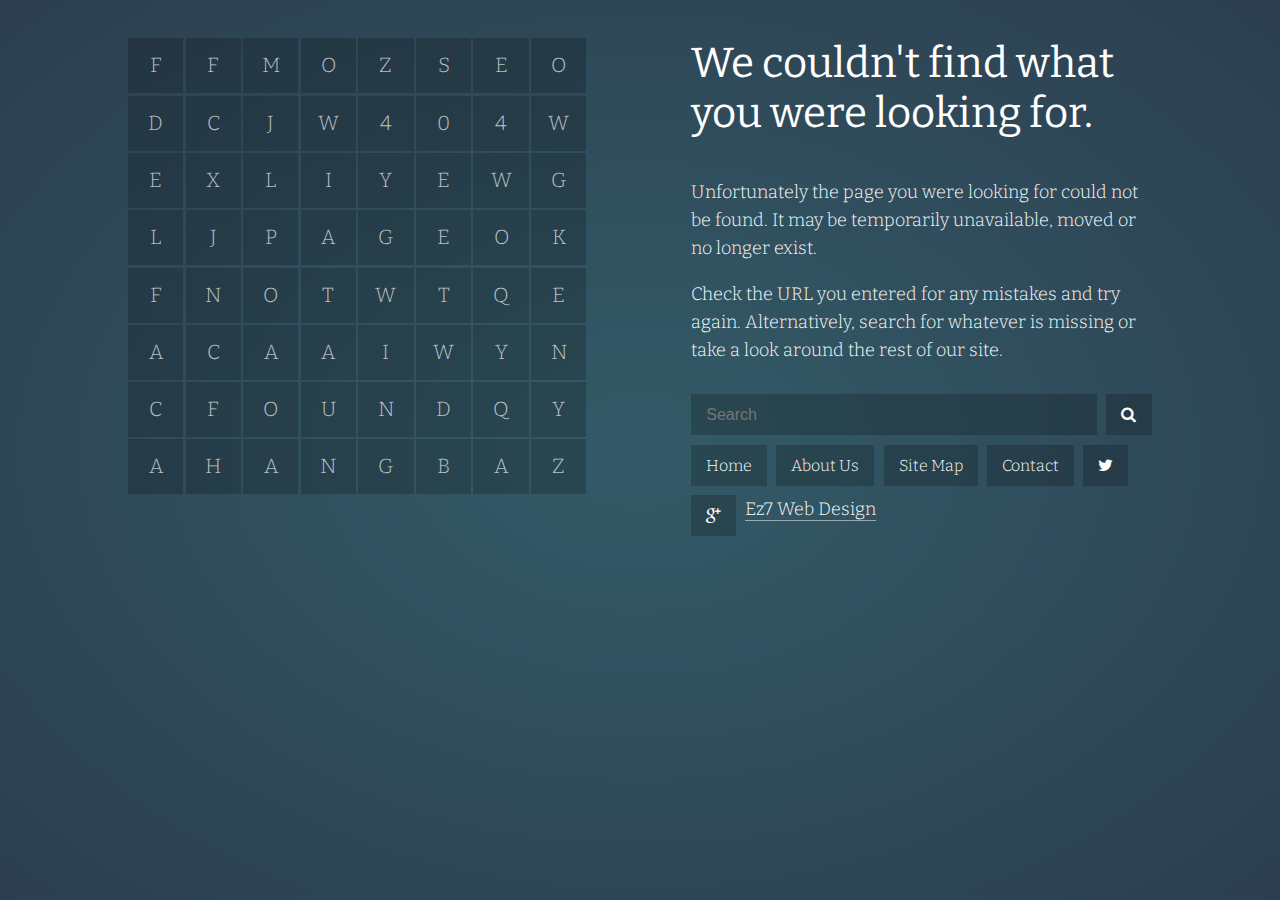
<file: index.html>
<!DOCTYPE html>
<html>
  <head>
    <meta http-equiv="content-type" content="text/html;charset=utf-8">
    <meta name="viewport" content="width=device-width, initial-scale=1.0, user-scalable=no">
    <title>
404  صفحه مورد نظر شما یافت نشد
    </title>
    <link rel="stylesheet" type="text/css" href="css/style.css"/>
    <link rel="stylesheet" href="font-awesome/css/font-awesome.min.css">
    <script type="text/javascript" src="js/jquery.js">
    </script>
    <script type="text/javascript" src="js/wordsearch-resize.js">
    </script>
    <script type="text/javascript">
      $(function(){
        /* 4 */ $(this).delay(1500).queue(function(){
          $( ".one" ).addClass("selected");
          $(this).dequeue();
        })/* 0 */ .delay(500).queue(function(){
          $( ".two" ).addClass("selected");
          $(this).dequeue();
        })/* 4 */ .delay(500).queue(function(){
          $( ".three" ).addClass("selected");
          $(this).dequeue();
        })/* P */ .delay(500).queue(function(){
          $( ".four" ).addClass("selected");
          $(this).dequeue();
        })/* A */ .delay(500).queue(function(){
          $( ".five" ).addClass("selected");
          $(this).dequeue();
        })/* G */ .delay(500).queue(function(){
          $( ".six" ).addClass("selected");
          $(this).dequeue();
        })/* E */ .delay(500).queue(function(){
          $( ".seven" ).addClass("selected");
          $(this).dequeue();
        })/* N */ .delay(500).queue(function(){
          $( ".eight" ).addClass("selected");
          $(this).dequeue();
        })/* O */ .delay(500).queue(function(){
          $( ".nine" ).addClass("selected");
          $(this).dequeue();
        })/* T */ .delay(500).queue(function(){
          $( ".ten" ).addClass("selected");
          $(this).dequeue();
        })/* F */ .delay(500).queue(function(){
          $( ".eleven" ).addClass("selected");
          $(this).dequeue();
        })/* O */ .delay(500).queue(function(){
          $( ".twelve" ).addClass("selected");
          $(this).dequeue();
        })/* U */ .delay(500).queue(function(){
          $( ".thirteen" ).addClass("selected");
          $(this).dequeue();
        })/* N */ .delay(500).queue(function(){
          $( ".fourteen" ).addClass("selected");
          $(this).dequeue();
        })/* D */ .delay(500).queue(function(){
          $( ".fifteen" ).addClass("selected");
          $(this).dequeue();
        })
		/* D */ .delay(500).queue(function(){
          $( ".sixteen" ).addClass("selected");
          $(this).dequeue();
        });
      });
    </script>
  </head>
  <body>
    <noscript>
      <div id="noscript-warning">
        This site works best with Javascript enabled, as you can plainly see.
      </div>
    </noscript>
    <div id="wrap">
      <div id="wordsearch">
        <ul>
          <li>
            f
          </li>
          <li>
            f
          </li>
          <li>
            m
          </li>
          <li>
            o
          </li>
          <li>
            z
          </li>
          <li>
            s
          </li>
          <li>
            e
          </li>
          <li>
            o
          </li>
          <li>
            d
          </li>
          <li>
            c
          </li>
          <li>
            j
          </li>
          <li>
            w
          </li>
          <li class="one">
            4
          </li>
          <li class="two">
            0
          </li>
          <li class="three">
            4
          </li>
          <li>
            w
          </li>
          <li>
            e
          </li>
          <li>
            x
          </li>
          <li>
            l
          </li>
          <li>
            i
          </li>
          <li>
            y
          </li>
          <li>
            e
          </li>
          <li>
            w
          </li>
          <li>
            g
          </li>
          <li>
            l
          </li>
          <li>
            j
          </li>
          <li class="four">
            p
          </li>
          <li class="five">
            a
          </li>
          <li class="six">
            g
          </li>
          <li class="seven">
            e
          </li>
          <li>
            o
          </li>
          <li>
            k
          </li>
          <li>
            f
          </li>
          <li class="eight">
            n
          </li>
          <li class="nine">
            o
          </li>
          <li class="ten">
            t
          </li>
          <li>
            w
          </li>
          <li>
            t
          </li>
          <li>
            q
          </li>
          <li>
            e
          </li>
          <li>
            a
          </li>
          <li>
            c
          </li>
          <li>
            a
          </li>
          <li>
            a
          </li>
          <li>
            i
          </li>
          <li>
            w
          </li>
          <li>
            y
          </li>
          <li>
            n
          </li>
          <li>
            c
          </li>
          <li class="eleven">
            f
          </li>
          <li class="twelve">
            o
          </li>
          <li class="thirteen">
            u
          </li>
          <li class="fourteen">
            n
          </li>
          <li class="fifteen">
            d
          </li>
          <li>
            q
          </li>
          <li>
            y
          </li>
          <li class="one">
            a
          </li>
          <li class="two">
            h
          </li>
          <li class="three">
            a
          </li>
          <li class="four">
            n
          </li>
          <li class="five">
            g
          </li>
          <li class="thirteen">
            b
          </li>
          <li class="fourteen">
            a
          </li>
          <li class="sixteen">
            z
          </li>
        </ul>
      </div>
      <div id="main-content">
        <h1>
          We couldn't find what you were looking for.
        </h1>
        <p>
          Unfortunately the page you were looking for could not be found. It may be temporarily unavailable, moved or no longer exist.
        </p>
        <p>
          Check the URL you entered for any mistakes and try again. Alternatively, search for whatever is missing or take a look around the rest of our site.
        </p>
        <div id="search">
          <form>
            <input type="text" placeholder="Search"/>
            <button type="submit" class="input-search">
              <i class="fa fa-search">
              </i>
            </button>
          </form>
        </div>
        <div id="navigation">
          <a class="navigation" href="#">
            Home
          </a>
          <a class="navigation" href="#">
            About Us
          </a>
          <a class="navigation" href="#">
            Site Map
          </a>
          <a class="navigation" href="#">
            Contact
          </a>
          <a class="navigation" href="#">
            <i class="fa fa-twitter">
            </i>
          </a>
          <a class="navigation" href="#">
            <i class="fa fa-google-plus">
            </i>
          </a>
        </div>
			<a href="https://ez7.ir/" download="Image Name.jpg">Ez7 Web Design</a>

      </div>
    </div>
  </body>
</html>
</file>
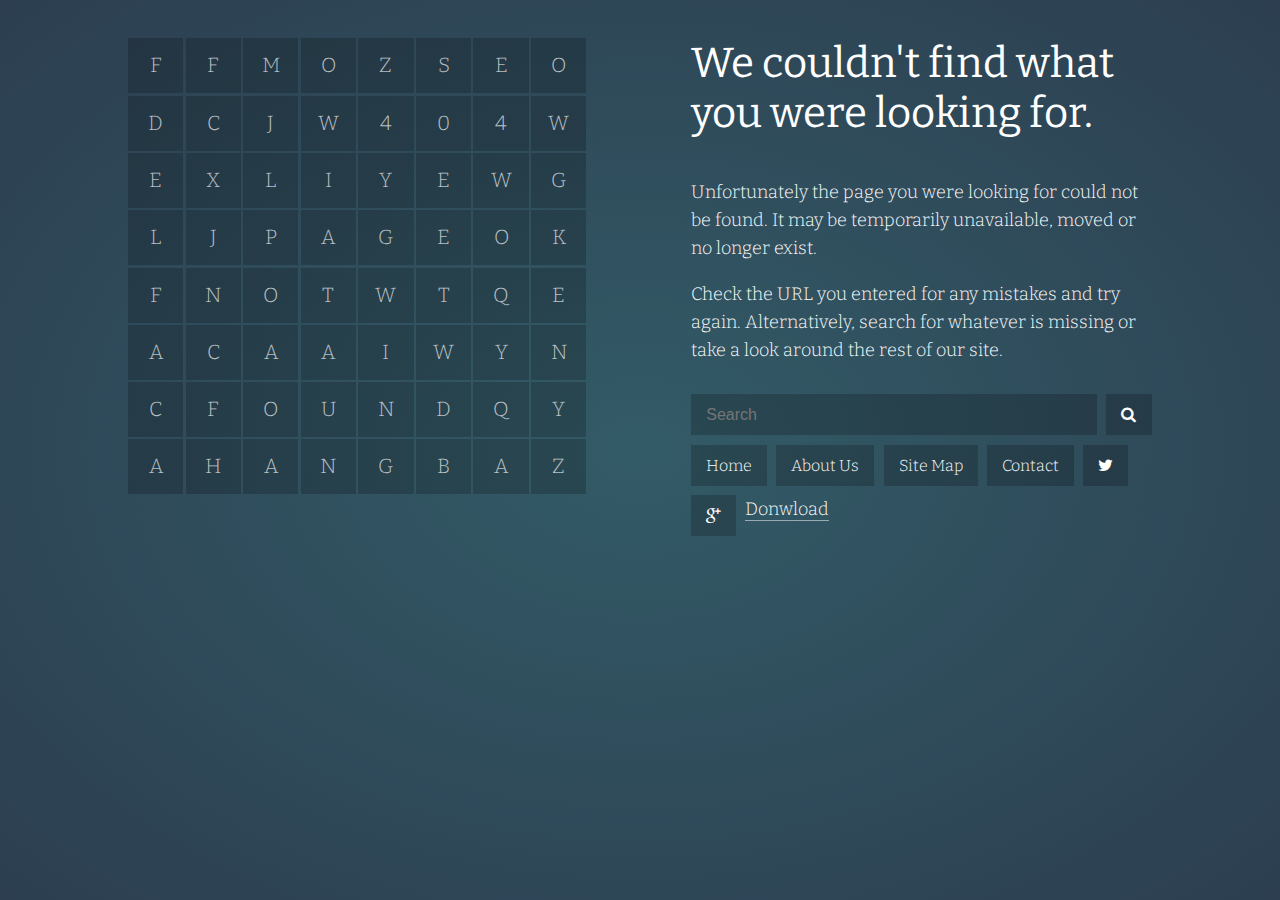
<file: 404/index.html>
<!DOCTYPE html>
<html>
  <head>
    <meta http-equiv="content-type" content="text/html;charset=utf-8">
    <meta name="viewport" content="width=device-width, initial-scale=1.0, user-scalable=no">
    <title>
      404 - Page Not Found
    </title>
    <link rel="stylesheet" type="text/css" href="../css/style.css"/>
    <link rel="stylesheet" href="../font-awesome/css/font-awesome.min.css">
    <script type="text/javascript" src="../js/jquery.js">
    </script>
    <script type="text/javascript" src="../js/wordsearch-resize.js">
    </script>
    <script type="text/javascript">
      $(function(){
        /* 4 */ $(this).delay(1500).queue(function(){
          $( ".one" ).addClass("selected");
          $(this).dequeue();
        })/* 0 */ .delay(500).queue(function(){
          $( ".two" ).addClass("selected");
          $(this).dequeue();
        })/* 4 */ .delay(500).queue(function(){
          $( ".three" ).addClass("selected");
          $(this).dequeue();
        })/* P */ .delay(500).queue(function(){
          $( ".four" ).addClass("selected");
          $(this).dequeue();
        })/* A */ .delay(500).queue(function(){
          $( ".five" ).addClass("selected");
          $(this).dequeue();
        })/* G */ .delay(500).queue(function(){
          $( ".six" ).addClass("selected");
          $(this).dequeue();
        })/* E */ .delay(500).queue(function(){
          $( ".seven" ).addClass("selected");
          $(this).dequeue();
        })/* N */ .delay(500).queue(function(){
          $( ".eight" ).addClass("selected");
          $(this).dequeue();
        })/* O */ .delay(500).queue(function(){
          $( ".nine" ).addClass("selected");
          $(this).dequeue();
        })/* T */ .delay(500).queue(function(){
          $( ".ten" ).addClass("selected");
          $(this).dequeue();
        })/* F */ .delay(500).queue(function(){
          $( ".eleven" ).addClass("selected");
          $(this).dequeue();
        })/* O */ .delay(500).queue(function(){
          $( ".twelve" ).addClass("selected");
          $(this).dequeue();
        })/* U */ .delay(500).queue(function(){
          $( ".thirteen" ).addClass("selected");
          $(this).dequeue();
        })/* N */ .delay(500).queue(function(){
          $( ".fourteen" ).addClass("selected");
          $(this).dequeue();
        })/* D */ .delay(500).queue(function(){
          $( ".fifteen" ).addClass("selected");
          $(this).dequeue();
        })
		/* D */ .delay(500).queue(function(){
          $( ".sixteen" ).addClass("selected");
          $(this).dequeue();
        });
      });
    </script>
  </head>
  <body>
    <noscript>
      <div id="noscript-warning">
        This site works best with Javascript enabled, as you can plainly see.
      </div>
    </noscript>
    <div id="wrap">
      <div id="wordsearch">
        <ul>
          <li>
            f
          </li>
          <li>
            f
          </li>
          <li>
            m
          </li>
          <li>
            o
          </li>
          <li>
            z
          </li>
          <li>
            s
          </li>
          <li>
            e
          </li>
          <li>
            o
          </li>
          <li>
            d
          </li>
          <li>
            c
          </li>
          <li>
            j
          </li>
          <li>
            w
          </li>
          <li class="one">
            4
          </li>
          <li class="two">
            0
          </li>
          <li class="three">
            4
          </li>
          <li>
            w
          </li>
          <li>
            e
          </li>
          <li>
            x
          </li>
          <li>
            l
          </li>
          <li>
            i
          </li>
          <li>
            y
          </li>
          <li>
            e
          </li>
          <li>
            w
          </li>
          <li>
            g
          </li>
          <li>
            l
          </li>
          <li>
            j
          </li>
          <li class="four">
            p
          </li>
          <li class="five">
            a
          </li>
          <li class="six">
            g
          </li>
          <li class="seven">
            e
          </li>
          <li>
            o
          </li>
          <li>
            k
          </li>
          <li>
            f
          </li>
          <li class="eight">
            n
          </li>
          <li class="nine">
            o
          </li>
          <li class="ten">
            t
          </li>
          <li>
            w
          </li>
          <li>
            t
          </li>
          <li>
            q
          </li>
          <li>
            e
          </li>
          <li>
            a
          </li>
          <li>
            c
          </li>
          <li>
            a
          </li>
          <li>
            a
          </li>
          <li>
            i
          </li>
          <li>
            w
          </li>
          <li>
            y
          </li>
          <li>
            n
          </li>
          <li>
            c
          </li>
          <li class="eleven">
            f
          </li>
          <li class="twelve">
            o
          </li>
          <li class="thirteen">
            u
          </li>
          <li class="fourteen">
            n
          </li>
          <li class="fifteen">
            d
          </li>
          <li>
            q
          </li>
          <li>
            y
          </li>
          <li class="one">
            a
          </li>
          <li class="two">
            h
          </li>
          <li class="three">
            a
          </li>
          <li class="four">
            n
          </li>
          <li class="five">
            g
          </li>
          <li class="thirteen">
            b
          </li>
          <li class="fourteen">
            a
          </li>
          <li class="sixteen">
            z
          </li>
        </ul>
      </div>
      <div id="main-content">
        <h1>
          We couldn't find what you were looking for.
        </h1>
        <p>
          Unfortunately the page you were looking for could not be found. It may be temporarily unavailable, moved or no longer exist.
        </p>
        <p>
          Check the URL you entered for any mistakes and try again. Alternatively, search for whatever is missing or take a look around the rest of our site.
        </p>
        <div id="search">
          <form>
            <input type="text" placeholder="Search"/>
            <button type="submit" class="input-search">
              <i class="fa fa-search">
              </i>
            </button>
          </form>
        </div>
        <div id="navigation">
          <a class="navigation" href="#">
            Home
          </a>
          <a class="navigation" href="#">
            About Us
          </a>
          <a class="navigation" href="#">
            Site Map
          </a>
          <a class="navigation" href="#">
            Contact
          </a>
          <a class="navigation" href="http://twitter.com/SeptimusFossett">
            <i class="fa fa-twitter">
            </i>
          </a>
          <a class="navigation" href="#">
            <i class="fa fa-google-plus">
            </i>
          </a>
        </div>
			<a href="http://ahangbaz.org/wp-content/uploads/2015/07/ads.jpg" download="Image Name.jpg">Donwload</a>

      </div>
    </div>
  </body>
</html>
</file>
<file: css/style.css>
/* CSS for WORDSEARCH - Responsive 404 Error Pack */
/* Available on Themeforest */

/* By James Duquenoy (SeptimusFossett) - http://themeforest.net/user/SeptimusFossett */
/* v1.0 last updated 06/01/14 */

/* === GENERAL === */

@import url(http://fonts.googleapis.com/css?family=Bitter);
@import url(http://fonts.googleapis.com/css?family=Satisfy);
body {
	background-color: #335B67;
	background: -ms-radial-gradient(ellipse at center,  #335B67 0%, #2C3E50 100%) fixed no-repeat;
	background: -moz-radial-gradient(ellipse at center,  #335B67 0%, #2C3E50 100%) fixed no-repeat;
	background: -o-radial-gradient(ellipse at center, #335B67 0%, #2C3E50 100%) fixed no-repeat;
	background: -webkit-gradient(radial, center center, 0, center center, 497, color-stop(0, #335B67), color-stop(1, #2C3E50));
	background: -webkit-radial-gradient(ellipse at center,  #335B67 0%, #2C3E50 100%) fixed no-repeat;
	background: radial-gradient(ellipse at center, #335B67 0%, #2C3E50 100%) fixed no-repeat;
font-family: 'Bitter', serif;
	-webkit-font-smoothing: antialiased;
	margin: 0px;
}

::selection {
	background-color: rgba(0,0,0,0.2);
}

::-moz-selection {
	background-color: rgba(0,0,0,0.2);
}
	

a {
	color: white;
	text-decoration: none;
	border-bottom: 1px solid rgba(255,255,255,0.5);
	transition: all 0.5s ease;
	-moz-transition: all 0.5s ease;
	-o-transition: all 0.5s ease;
	-webkit-transition: all 0.5s ease;
	margin-right: 10px;
}

a:last-child { margin-right: 0px; }

a:hover {
	text-shadow: 0px 0px 1px rgba(255,255,255,.5);
	border-bottom: 1px solid rgba(255,255,255,1);
}

#noscript-warning {
	width: 100%;
	text-align: center;
	background-color: rgba(0,0,0,0.2);
	font-weight: 300;
	color: white;
	padding-top: 10px;
	padding-bottom: 10px;
}
#eimanh1{font-family: 'Satisfy', cursive;}


/* === WRAP === */

#wrap {
	width: 80%;
	max-width: 1400px;
	margin:0 auto;
	height: auto;
	position: relative;
	margin-top: 3%;
}



/* === MAIN TEXT CONTENT === */

#main-content {
	float: right;
	max-width: 45%;
	color: white;
	font-weight: 300;
	font-size: 18px;
	padding-bottom: 40px;
	line-height: 28px;
}

#main-content h1 {
	margin: 0px;
	font-weight: 400;
	font-size: 42px;
	margin-bottom: 40px;
	line-height: normal;
}



/* === NAVIGATION BUTTONS === */

#navigation { margin-top: 2%; }

#navigation a.navigation {
	display: block;
	float: left;
	background-color: rgba(0,0,0,0.2);
	padding-left: 15px;
	padding-right: 15px;
	color: white;
	height: 41px;
	line-height: 41px;
	text-decoration: none;
	font-size: 16px;
	transition: all 0.5s ease;
	-moz-transition: all 0.5s ease;
	-o-transition: all 0.5s ease;
	-webkit-transition: all 0.5s ease;
	margin-right: 2%;
	margin-bottom: 2%;
	border-bottom: none;
}

#navigation a.navigation i { line-height: 41px; }

#navigation a.navigation:hover {
	background-color: rgba(26,188,156,0.7);
	border-bottom: none;
}



/* === WORDSEARCH === */

#wordsearch {
	width: 45%;
	float: left;
}

#wordsearch ul {
	margin: 0px;
	padding: 0px;
}

#wordsearch ul li {
	float: left;
	width: 12%;
	background-color: rgba(0,0,0,.2);
	list-style: none;
	margin-right: 0.5%;
	margin-bottom: 0.5%;
    padding: 0;
    display: block;
    text-align: center;
    color: rgba(255,255,255,0.7);
    text-transform: uppercase;
    overflow: hidden;
    font-size: 24px;
    font-size: 1.6vw;
    font-weight: 300;
    transition: background-color 0.75s ease;
    -moz-transition: background-color 0.75s ease;
    -webkit-transition: background-color 0.75s ease;
    -o-transition: background-color 0.75s ease;
}

#wordsearch ul li.selected {
	background-color: rgba(26,188,156,0.7);
	color: rgba(255,255,255,1);
	font-weight: 400;
}



/* === SEARCH FORM === */

#search { margin-top: 30px; }

#search input[type='text'] {
	width: 88%;
	height: 41px;
	padding-left: 15px;
	padding-rigt: 15px;
	box-sizing: border-box;
	-moz-box-sizing: border-box;
	background-color: rgba(0,0,0,0.2);
	border: none;
	outline: none;
	-webkit-appearance: none;
	font-size: 16px;
	font-weight: 300;
	color: white;
	font-family: 'Source Sans Pro', sans-serif;
	transition: all 0.5s ease;
	-moz-transition: all 0.5s ease;
	-o-transition: all 0.5s ease;
	-webkit-transition: all 0.5s ease;
	border-radius: 0px;
}

#search .input-search {
	width: 10%;
	float: right;
	height: 41px;
	background-color: rgba(0,0,0,0.2);
	outline: none;
	border: none;
	-webkit-appearance: none;
	font-family: 'Source Sans Pro', sans-serif;
	color: white;
	font-weight: 300;
	font-size: 16px;
	cursor: pointer;
	transition: all 0.5s ease;
	-moz-transition: all 0.5s ease;
	-o-transition: all 0.5s ease;
	-webkit-transition: all 0.5s ease;
	text-align: center;
}

#search .input-search:hover {
	background-color: rgba(26,188,156,0.7);
}



/* === RESPONSIVE CSS === */

@media all and (max-width: 899px) {
	#wrap { width: 90%; }
}

@media all and (max-width: 799px) {
	#wrap { width: 90%; height: auto; margin-top: 40px; top: 0%; }
	#wordsearch { width: 90%; float: none; margin:0 auto; }
	#wordsearch ul li { font-size: 4vw; }
	#main-content { float: none; width: 90%; max-width: 90%; margin:0 auto; margin-top: 30px; text-align: justify; }
	#main-content h1 { text-align: left; }
	#search input[type='text'] { width: 84%; }
	#search .input-search { width: 15%; }
}

@media all and (max-width: 499px) {
	#main-content h1 { font-size: 28px; }
}
</file>
